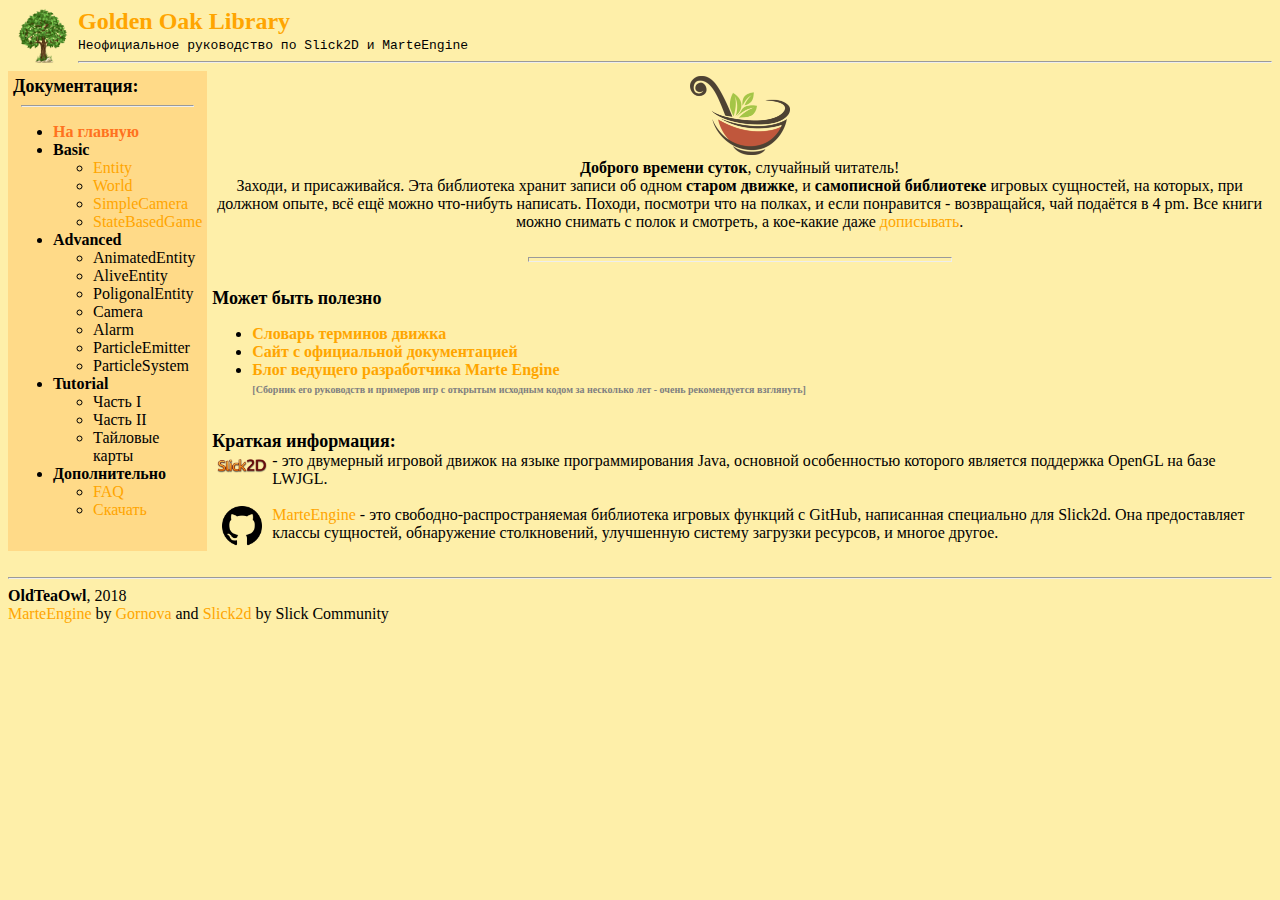
<file: index.html>
<!DOCTYPE html>
<HTML>
    
    <!--TODO: сделать поиск по сайту, для быстрой работы со страницами документации-->
    <!--TODO: завезти адаптивность - размер контента 80%, выравнивание - центр-->
    <!--TODO: когда завезут css, прикрепить футер к нижней части экрана, а хедер - к верхней, со скроллом контент будет двигаться, а эти два блока - нет-->
    <!--TODO: когда завезут css, добавить в хэдер в <a> строку: style="text-decoration: none;" -->
    <!--TODO: присоединить этот сайт к своему форку MarteEngine, через github.io, когда он будет более-менее готов-->
    
    <head>
        <TITLE>Неофициальное руководство по Slick2D и MarteEngine</TITLE>
        <meta http-equiv="content-type" content="text/html" charset="utf-8">
        <meta name="description" content="Slick2D && MarteEngine Tutorials">
        <meta name="keywords" content="gamedev, разработка игр, MarteEngine, Slick2d">
        <link rel=stylesheet type="text/css" href="styles/sidebar.css">
        <link rel=stylesheet type="text/css" href="styles/general.css">
    </head>
    
    <body link="orange" alink="#F43D6B" vlink="#FF7220" bgcolor="#FEEFA9">    
        <!--Стандартный хэдер-->
        <a href="index.html"><img src="res/oak.png" align="left" width=50 hspace=10 alt="Oak.png">
        <b><font face='Comic Sans MS' size=5 color = "orange">Golden Oak Library</font></b></a>
        <br>
        <font face='Courier New' size=2>Неофициальное руководство по Slick2D и MarteEngine</font>
        <br>
        <hr>
        <!--------------------->

        <!----------Боковое меню----------->    
   <table width="100%" cellspacing="0" cellpadding="5" >
   <tr> 
       <td id="sidebar" width=140px><!--#FFD683-->   
            <font face = 'Comic Sans MS' size=4><b>Документация:</b></font>
            <hr width = 90%>
               <UL margin-left: 20px;>
                   <li><b><a href="index.html"><font color = #FF7220> На главную</font></a></b></li>
                    <li>
                        <b>Basic</b>
                        <ul>
                            <li><a href="classes/Entity.html">Entity</a></li>
                            <li><a href="classes/World.html">World</a></li>
                            <li><a href="classes/simple_camera.html">SimpleCamera</a></li>
                            <li><a href="classes/StateBasedGame.html">StateBasedGame</a></li>
                        </ul>
                    </li>
                    <li>
                        <b>Advanced</b>
                        <ul>
                            <li>AnimatedEntity</li>
                            <li>AliveEntity</li>
                            <li>PoligonalEntity</li>
                            <li>Camera</li>
                            <li>Alarm</li>
                            <li>ParticleEmitter</li>
                            <li>ParticleSystem</li>
                            
                        </ul>
                    </li>
                    <li>
                        <b>Tutorial</b>
                        <ul>
                            <li>Часть I</li>
                            <li>Часть II</li>
                            <li>Тайловые карты</li>
                        </ul>
                    </li>
                    <li>
                        <b>Дополнительно</b>
                        <ul>
                            <li><a href="articles/faq.html">FAQ</a></li>
                            <li><a href="articles/download.html">Скачать</a></li>
                        </ul>
                    </li>
                </UL>
           </td>
            <!--------------------->
        
       <td valign="top">
              <div align=center>
                <img src="res/herb.jpg" width=100 hspace=5 alt="MagicBook.png">
                        <br>
                        <b>Доброго времени суток</b>, случайный читатель! <br>
                        Заходи, и присаживайся. Эта библиотека хранит записи об одном <b>старом движке</b>, и <b>самописной библиотеке</b> игровых сущностей, на которых, при должном опыте, всё ещё можно что-нибуть написать. Походи, посмотри что на полках, и если понравится - возвращайся, чай подаётся в 4 pm. Все книги можно снимать с полок и смотреть, а кое-какие даже <a href="https://github.com/Maggistrator/GoldenOakDocs">дописывать</a>.
                        <br>
                        <br>
                        <hr width=40% size=5>
                </div>
           <br>
           <b><font face = 'Comic Sans MS' size=4>Может быть полезно</font></b>
           <!--Уникальные страницы-->
                <UL>
                    <!--caption><font face = 'Courier New' size=4><b>Навигация:</b></font></caption-->
                    <b><li><a href="articles/dictionary.html">Словарь терминов движка</a></li>
                    <li>
                    <a href="http://slick.ninjacave.com/">
                        Сайт с официальной документацией
                    </a>
                    </li>
                        <li><a href="https://randomtower.blogspot.com/p/roguelike-tutorial.html">Блог ведущего разработчика Marte Engine </a>
                            <font size=1 color= gray><br>[Сборник его руководств и примеров игр с открытым исходным кодом за несколько лет - очень рекомендуется взглянуть]</font> 
                        </li> 
                    </b>
                </UL>
           
                <br>
                    <!--div style="padding-left: 20px"  Раскомментить, когда css разрешат-->
                    <div> 
                    <b><font face = 'Comic Sans MS' size=4>Краткая информация:</font></b>
                    <br>
                        
                    <!--Немножко о движке-->   
                    <div>
                        <img src="res/logo.png" align="left" hspace=5 vspace=7 width=50>
                        <font face = 'Comic Sans MS' color=orange size=3></font>- это двумерный игровой движок на языке программирования Java, основной особенностью которого является поддержка OpenGL на базе LWJGL.
                        <br>
                        <br>
                    </div>    

                    <!--О библиотеке-->  
                    <div>
                        <img src="res/octocat.png" align="left" hspace=10 width=40>
                        <font face = 'Comic Sans MS' color=orange size=3 shade=2>MarteEngine</font> - это свободно-распространяемая библиотека игровых функций с GitHub, написанная специально для Slick2d. Она предоставляет классы сущностей, обнаружение столкновений, улучшенную систему загрузки ресурсов, и многое другое. 
                    </div>
                    </div>
       </td>
   </tr>
  </table>
        
        <br>
        <!---Стандартный футер--->
        <footer>
            <hr>   
            <b>OldTeaOwl</b>, 2018<br>
            <a href="https://github.com/Gornova/MarteEngine">MarteEngine</a> by <a href="https://github.com/Gornova">Gornova</a> and <a href="http://slick.ninjacave.com/">Slick2d</a> by Slick Community
            <br>
            <br>
        </footer>
        <!----------------------->
    </body>
</HTML>
</file>
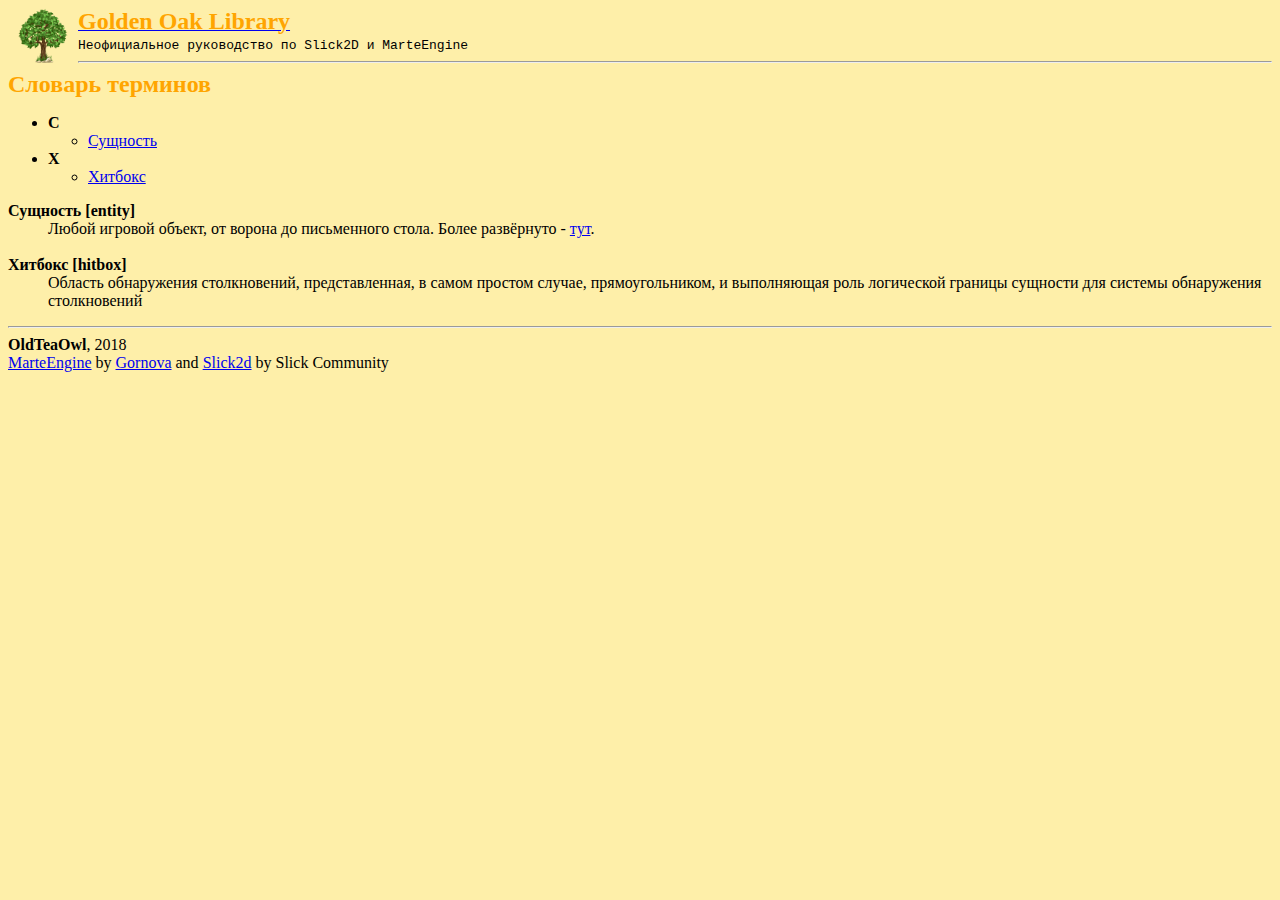
<file: dictionary.html>
<!DOCTYPE html>
<HTML>
    <HEAD>
        <TITLE>Список важнейших классов</TITLE>
        <meta http-equiv="content-type" content="text/html" charset="utf-8">
    </HEAD>
    <body bgcolor="#FEEFA9">
        
    <!--Стандартный хэдер-->
    <a href="/index.html"><img src="/../res/oak.png" align="left" width=50 hspace=10 alt="Oak.png">
        <b><font face='Comic Sans MS' size=5 color = "orange">Golden Oak Library</font></b></a>
        <br>
        <font face='Courier New' size=2>Неофициальное руководство по Slick2D и MarteEngine</font>
        <br>
    <hr>
    <!------------------------------------------------------------------------------------------>
        <font face = CourierNew,ComicSans color=ORANGE size=5>
            <b>Словарь терминов</b>
        </font>
        
    <!--Навигация-->    
        <ul>
            <li>
                <b>С</b>
                <ul>
                    <li><a href="#entity">Сущность</a></li>
                </ul>
            </li>
            <li>
                <b>Х</b>
                <ul>
                    <li><a href="#hitbox">Хитбокс</a></li>
                </ul>
            </li>
        </ul>
        
    <!--Собственно, термины-->    
        <DL>
            <DT><b><a name="entity">Сущность [entity]</a></b></DT>
            <DD>
                Любой игровой объект, от ворона до письменного стола. Более развёрнуто - <a href="classes/Entity.html">тут</a>. 
            </DD>
            
            <br>
            <DT><b><a name="hitbox">Хитбокс [hitbox]</a></b></DT>
            <DD>
                Область обнаружения столкновений, представленная, в самом простом случае, прямоугольником, и выполняющая роль логической границы сущности для системы обнаружения столкновений
            </DD>
        </DL>
        
        <!---Стандартный футер--->
        <div>
            <hr>   
            <b>OldTeaOwl</b>, 2018<br>
            <a href="https://github.com/Gornova/MarteEngine">MarteEngine</a> by <a href="https://github.com/Gornova">Gornova</a> and <a href="http://slick.ninjacave.com/">Slick2d</a> by Slick Community
        </div>
        <!----------------------->
    </body>
</HTML>
</file>
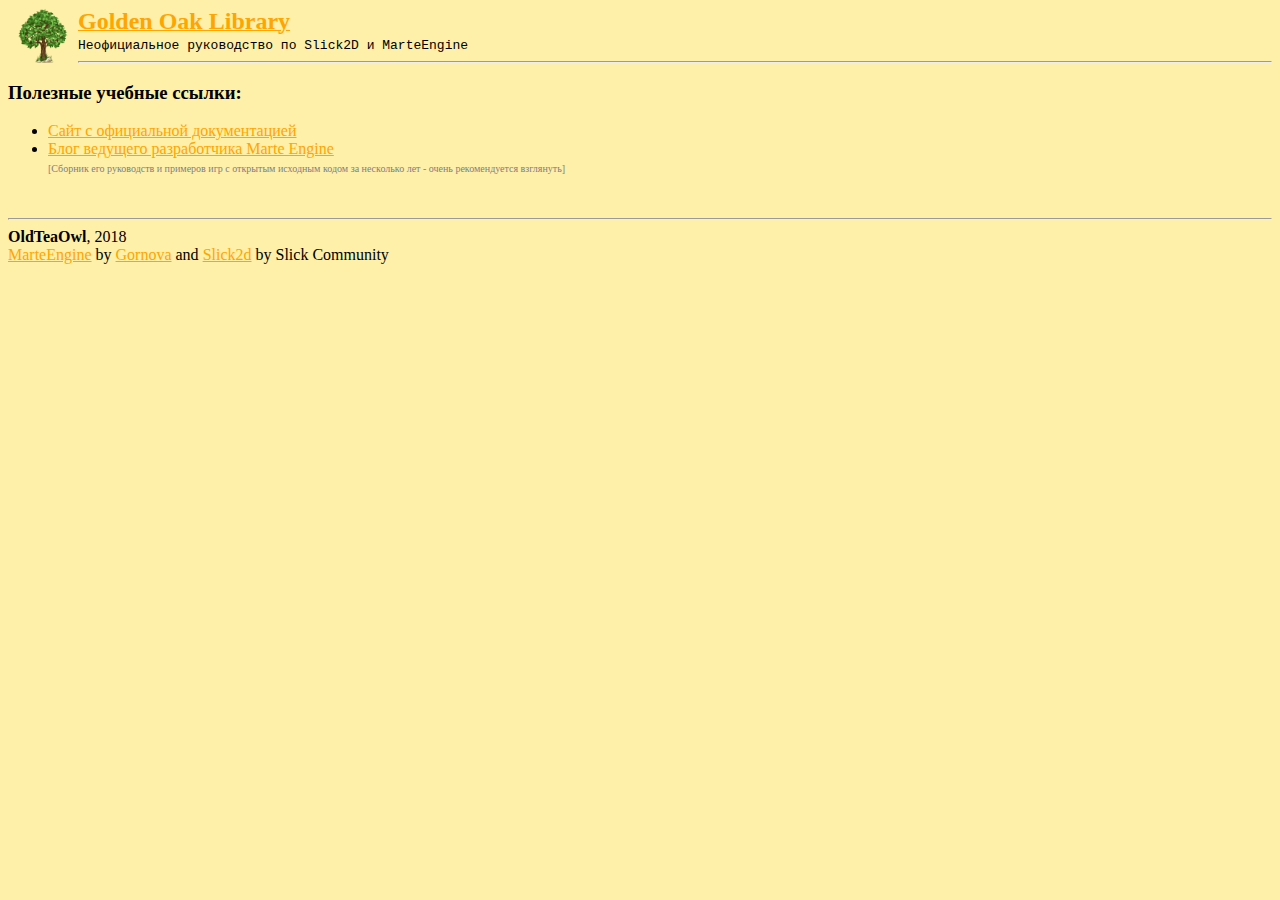
<file: links.html>
<!DOCTYPE html>
<HTML>
    <HEAD>
        <TITLE>Полезные ссылки</TITLE>
        <meta http-equiv="content-type" content="text/html" charset="utf-8">
    </HEAD>
    <body bgcolor="#FEEFA9" link="orange" >
        
                
    <!--Стандартный хэдер-->
    <a href="index.html"><img src="/../res/oak.png" align="left" width=50 hspace=10 alt="Oak.png">
        <b><font face='Comic Sans MS' size=5 color = "orange">Golden Oak Library</font></b></a>
        <br>
        <font face='Courier New' size=2>Неофициальное руководство по Slick2D и MarteEngine</font>
        <br>
    <hr>
    <!------------------------------------------------------------------------------------------>
        <font face="Comic Sans MS">
        <h3>Полезные учебные ссылки:</h3>
        <ul>
            <li>
                <a href="http://slick.ninjacave.com/">
                    Сайт с официальной документацией
                </a>
            </li>
           <li>
                <a href="https://randomtower.blogspot.com/p/roguelike-tutorial.html">
                    Блог ведущего разработчика Marte Engine
                </a>
                <font size=1 color= gray><br>[Сборник его руководств и примеров игр с открытым исходным кодом за несколько лет - очень рекомендуется взглянуть]</font> 
            </li>
        </ul>
        <br>
        </font>
        
        
        <!---Стандартный футер--->
        <div>
            <hr>   
            <b>OldTeaOwl</b>, 2018<br>
            <a href="https://github.com/Gornova/MarteEngine">MarteEngine</a> by <a href="https://github.com/Gornova">Gornova</a> and <a href="http://slick.ninjacave.com/">Slick2d</a> by Slick Community
        </div>
        <!----------------------->
    </body>
</HTML>
</file>
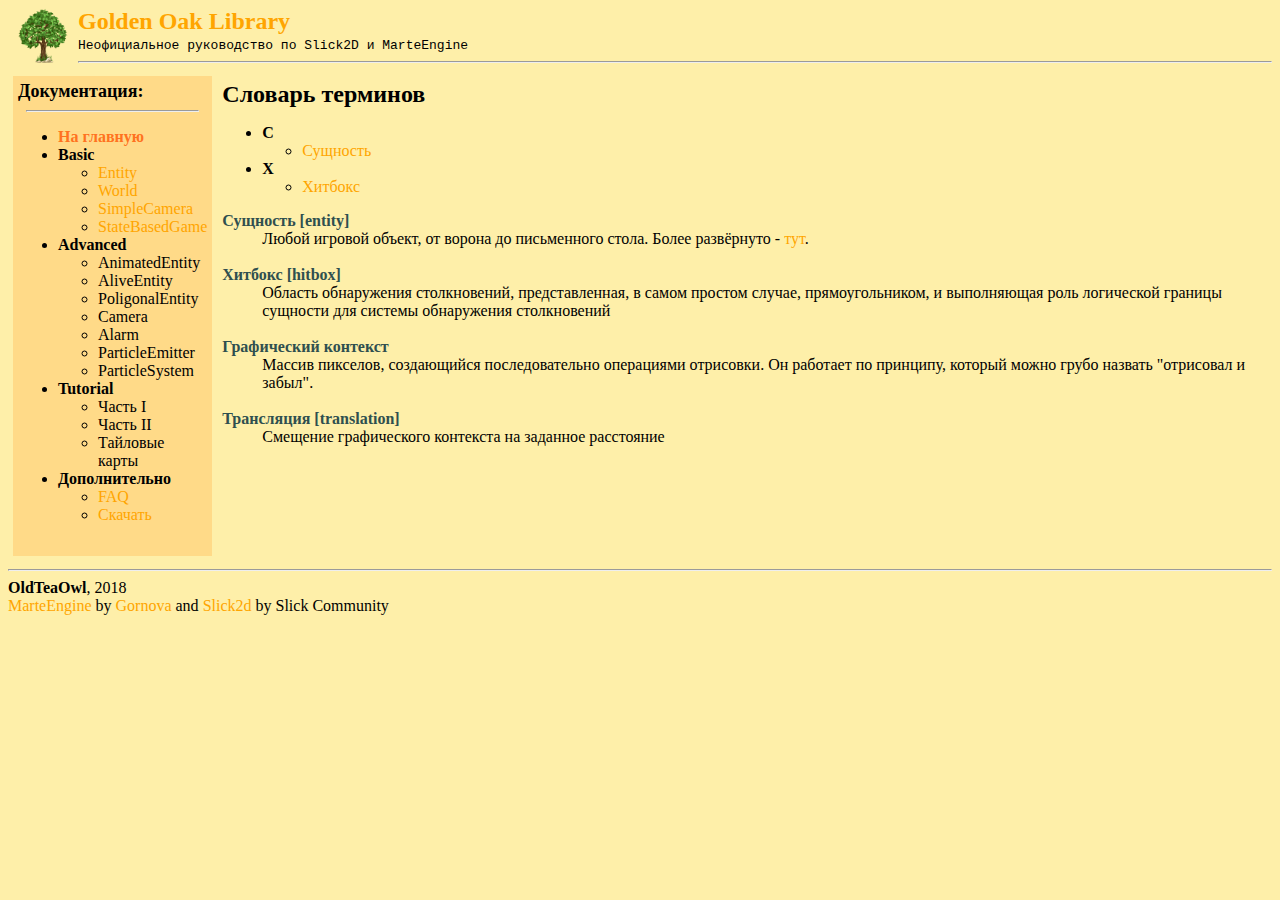
<file: articles/dictionary.html>
<!DOCTYPE html>
<HTML>
    <HEAD>
        <TITLE>Словарь терминов</TITLE>
        <meta http-equiv="content-type" content="text/html" charset="utf-8">
        <link rel=stylesheet type="text/css" href="../styles/general.css">
        <link rel=stylesheet type="text/css" href="../styles/sidebar.css">
        <link rel=stylesheet type="text/css" href="../styles/dictionary.css">
    </HEAD>
    <body bgcolor="#FEEFA9">
        
    <!--Стандартный хэдер-->
    <a href="../index.html"><img src="../res/oak.png" align="left" width=50 hspace=10 alt="Oak.png">
        <b><font face='Comic Sans MS' size=5 color = "orange">Golden Oak Library</font></b></a>
        <br>
        <font face='Courier New' size=2>Неофициальное руководство по Slick2D и MarteEngine</font>
        <br>
    <hr>
    <!------------------------------------------------------------------------------------------>

    <!----------Боковое меню----------->    
   <table width="100%" cellspacing="5" cellpadding="5" >
   <tr> 
       <td id="sidebar" width=140px><!--#FFD683-->   
            <font face = 'Comic Sans MS' size=4><b>Документация:</b></font>
            <hr width = 90%>
               <UL margin-left: 20px;>
                   <li><b><a href="../index.html"><font color = #FF7220> На главную</font></a></b></li>
                    <li>
                        <b>Basic</b>
                        <ul>
                            <li><a href="../classes/Entity.html">Entity</a></li>
                            <li><a href="../classes/World.html">World</a></li>
                            <li><a href="../classes/simple_camera.html">SimpleCamera</a></li>
                            <li><a href="../classes/StateBasedGame.html">StateBasedGame</a></li>
                        </ul>
                    </li>
                    <li>
                        <b>Advanced</b>
                        <ul>
                            <li>AnimatedEntity</li>
                            <li>AliveEntity</li>
                            <li>PoligonalEntity</li>
                            <li>Camera</li>
                            <li>Alarm</li>
                            <li>ParticleEmitter</li>
                            <li>ParticleSystem</li>
                            
                        </ul>
                    </li>
                    <li>
                        <b>Tutorial</b>
                        <ul>
                            <li>Часть I</li>
                            <li>Часть II</li>
                            <li>Тайловые карты</li>
                        </ul>
                    </li>
                    <li>
                        <b>Дополнительно</b>
                        <ul>
                            <li><a href="faq.html">FAQ</a></li>
                            <li><a href="download.html">Скачать</a></li>
                        </ul>
                    </li>
                </UL>
           </td>
       
        <!---------Блок с контентом------------>
       <td valign="top">
        <font face = CourierNew,ComicSans size=5>
            <b>Словарь терминов</b>
        </font>
        
    <!--Навигация-->    
        <ul>
            <li>
                <b>С</b>
                <ul>
                    <li><a href="#entity">Сущность</a></li>
                </ul>
            </li>
            <li>
                <b>Х</b>
                <ul>
                    <li><a href="#hitbox">Хитбокс</a></li>
                </ul>
            </li>
        </ul>
        
    <!--Собственно, термины-->    
        <DL>
            <DT><b><a name="entity">Сущность [entity]</a></b></DT>
            <DD>
                Любой игровой объект, от ворона до письменного стола. Более развёрнуто - <a href="../classes/Entity.html">тут</a>. 
            </DD>
            
            <br>
            <DT><b><a name="hitbox">Хитбокс [hitbox]</a></b></DT>
            <DD>
                Область обнаружения столкновений, представленная, в самом простом случае, прямоугольником, и выполняющая роль логической границы сущности для системы обнаружения столкновений
            </DD>
            
            <br>
            <DT><b><a name="hitbox">Графический контекст</a></b></DT>
            <DD>
                Массив пикселов, создающийся последовательно операциями отрисовки. Он работает по принципу, который можно грубо назвать "отрисовал и забыл".
            </DD>
                      
            <br>
            <DT><b><a name="hitbox">Трансляция [translation]</a></b></DT>
            <DD>
                Смещение графического контекста на заданное расстояние
            </DD>
        </DL>
        </tr>
        </table>
        
        <!---Стандартный футер--->
        <footer>
            <hr>   
            <b>OldTeaOwl</b>, 2018<br>
            <a href="https://github.com/Gornova/MarteEngine">MarteEngine</a> by <a href="https://github.com/Gornova">Gornova</a> and <a href="http://slick.ninjacave.com/">Slick2d</a> by Slick Community
            <br>
            <br>
        </footer>
        <!----------------------->
    </body>
</HTML>
</file>
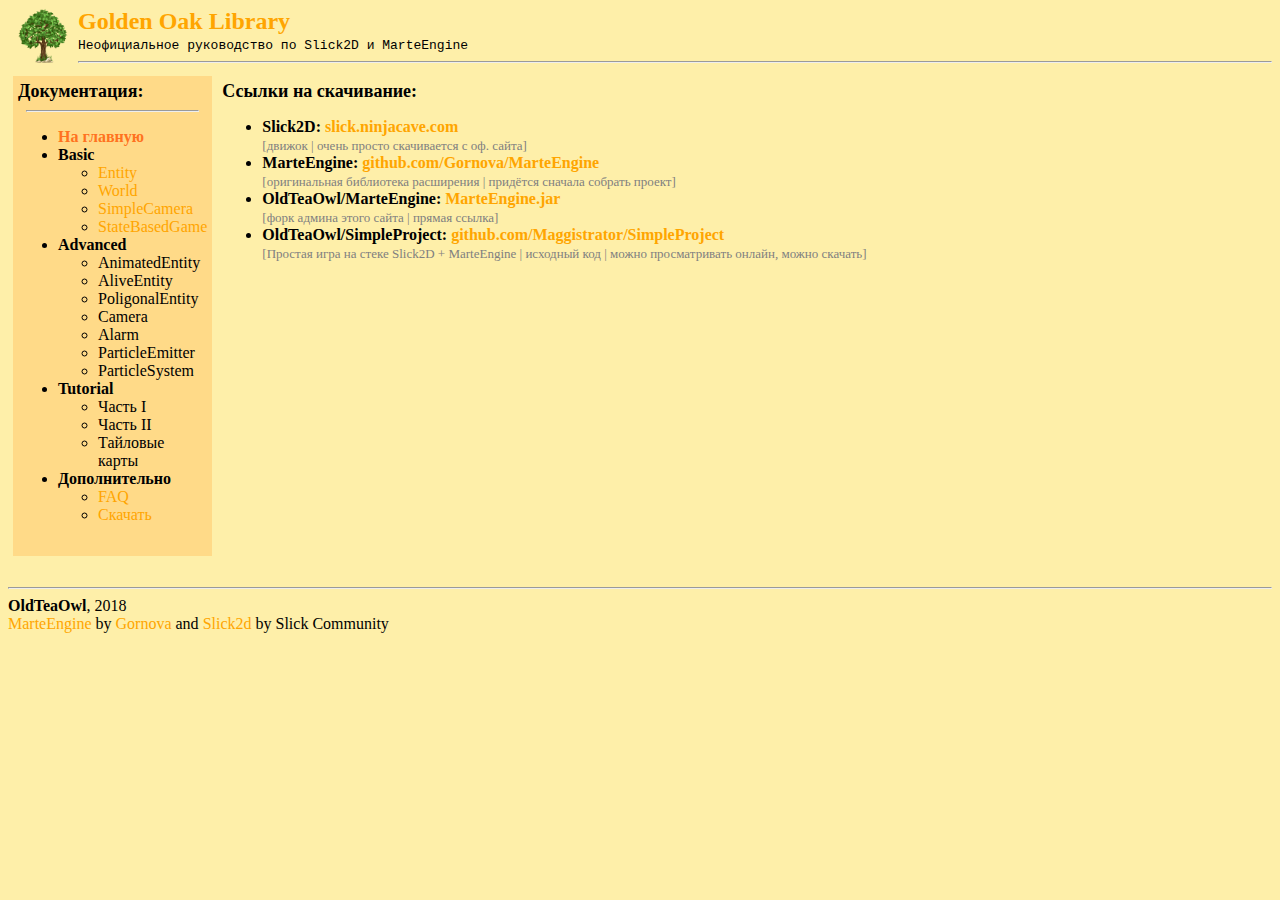
<file: articles/download.html>
<!DOCTYPE html>
<HTML>
    <head>
        <TITLE>Download</TITLE>
        <meta http-equiv="content-type" content="text/html" charset="utf-8">
        <meta name="description" content="Download page">
        <meta name="keywords" content="gamedev, разработка игр, MarteEngine, Slick2d">
        <link rel=stylesheet type="text/css" href="../styles/sidebar.css">
        <link rel=stylesheet type="text/css" href="../styles/general.css">
    </head>
    
    <body link="orange" alink="#F43D6B" vlink="#FF7220" bgcolor="#FEEFA9">    
        
    <!--Стандартный хэдер-->
    <a href="../index.html"><img src="../res/oak.png" align="left" width=50 hspace=10 alt="Oak.png">
        <b><font face='Comic Sans MS' size=5 color = "orange">Golden Oak Library</font></b></a>
        <br>
        <font face='Courier New' size=2>Неофициальное руководство по Slick2D и MarteEngine</font>
        <br>
    <hr>
    <!------------------------------------------------------------------------------------------>

    <!----------Боковое меню----------->    
   <table width="100%" cellspacing="5" cellpadding="5" >
   <tr> 
       <td id="sidebar" width=140px><!--#FFD683-->   
            <font face = 'Comic Sans MS' size=4><b>Документация:</b></font>
            <hr width = 90%>
               <UL margin-left: 20px;>
                   <li><b><a href="../index.html"><font color = #FF7220> На главную</font></a></b></li>
                    <li>
                        <b>Basic</b>
                        <ul>
                            <li><a href="../classes/Entity.html">Entity</a></li>
                            <li><a href="../classes/World.html">World</a></li>
                            <li><a href="../classes/simple_camera.html">SimpleCamera</a></li>
                            <li><a href="../classes/StateBasedGame.html">StateBasedGame</a></li>
                        </ul>
                    </li>
                    <li>
                        <b>Advanced</b>
                        <ul>
                            <li>AnimatedEntity</li>
                            <li>AliveEntity</li>
                            <li>PoligonalEntity</li>
                            <li>Camera</li>
                            <li>Alarm</li>
                            <li>ParticleEmitter</li>
                            <li>ParticleSystem</li>
                            
                        </ul>
                    </li>
                    <li>
                        <b>Tutorial</b>
                        <ul>
                            <li>Часть I</li>
                            <li>Часть II</li>
                            <li>Тайловые карты</li>
                        </ul>
                    </li>
                    <li>
                        <b>Дополнительно</b>
                        <ul>
                            <li><a href="faq.html">FAQ</a></li>
                            <li><a href="download.html">Скачать</a></li>
                        </ul>
                    </li>
                </UL>
           </td>
       
       
        <!---------Блок с контентом------------>
       <td valign="top">
           <b><font face = 'Comic Sans MS' size=4>Ссылки на скачивание:</font></b>
           <ul>
               <li><b>Slick2D: <a href="http://slick.ninjacave.com/">slick.ninjacave.com</a></b> 
                   <br><font size = 2 color=gray>[движок | очень просто скачивается с оф. сайта]</font></li>
               <li><b>MarteEngine: <a href="https://github.com/Gornova/MarteEngine">github.com/Gornova/MarteEngine</a></b><br><font size = 2 color=gray>[оригинальная библиотека расширения | придётся сначала собрать проект]</font></li>
               <li><b>OldTeaOwl/MarteEngine: <a href="../files/MarteEngine.jar">MarteEngine.jar</a></b><br><font size = 2 color=gray>[форк админа этого сайта | прямая ссылка]</font></li>
               <li><b>OldTeaOwl/SimpleProject: <a href="https://github.com/Maggistrator/SimpleProject">github.com/Maggistrator/SimpleProject</a></b><br><font size = 2 color=gray>[Простая игра на стеке Slick2D + MarteEngine | исходный код | можно просматривать онлайн, можно скачать]</font></li>
           </ul>
       </td>
        <!--------------------->
       
   </tr>
  </table>
        
        <br>
        <!---Стандартный футер--->
        <footer>
            <hr>   
            <b>OldTeaOwl</b>, 2018<br>
            <a href="https://github.com/Gornova/MarteEngine">MarteEngine</a> by <a href="https://github.com/Gornova">Gornova</a> and <a href="http://slick.ninjacave.com/">Slick2d</a> by Slick Community
            <br>
            <br>
        </footer>
        <!----------------------->
    </body>
</HTML>
</file>
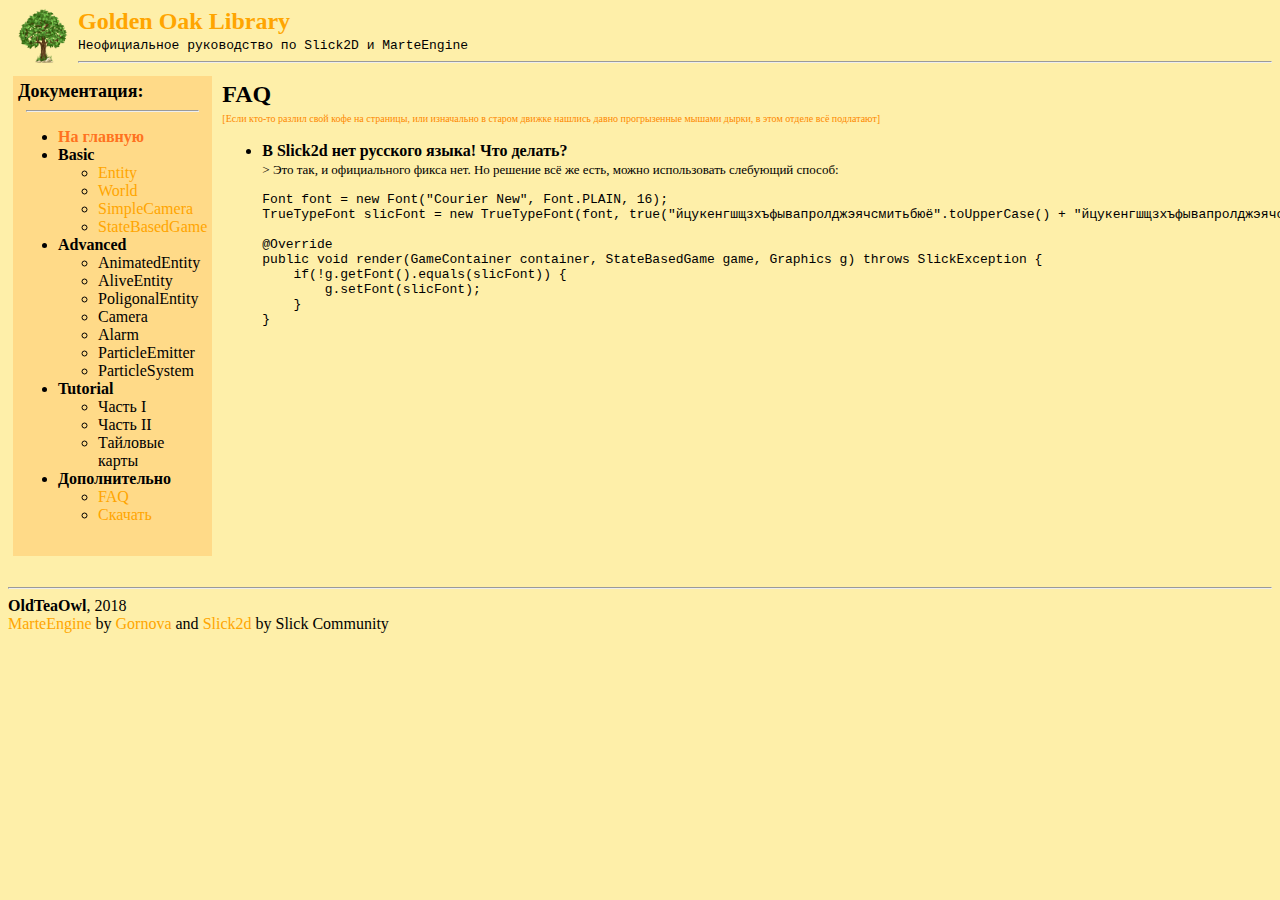
<file: articles/faq.html>
<!DOCTYPE html>
<HTML>
    <head>
        <TITLE>Неофициальное руководство по Slick2D и MarteEngine</TITLE>
        <meta http-equiv="content-type" content="text/html" charset="utf-8">
        <meta name="description" content="Slick2D && MarteEngine Tutorials">
        <meta name="keywords" content="gamedev, разработка игр, MarteEngine, Slick2d">
        <link rel=stylesheet type="text/css" href="../styles/general.css">
        <link rel=stylesheet type="text/css" href="../styles/sidebar.css">
    </head>
    
    <body link="orange" alink="#F43D6B" vlink="#FF7220" bgcolor="#FEEFA9">    
        
        <!--Стандартный хэдер-->
        <a href="../index.html"><img src="../res/oak.png" align="left" width=50 hspace=10 alt="Oak.png">
        <b><font face='Comic Sans MS' size=5 color = "orange">Golden Oak Library</font></b></a>
        <br>
        <font face='Courier New' size=2>Неофициальное руководство по Slick2D и MarteEngine</font>
        <br>
        <hr>
        <!--------------------->

    <!----------Боковое меню----------->    
   <table width="100%" cellspacing="5" cellpadding="5" >
   <tr> 
       <td id="sidebar" width=140px><!--#FFD683-->   
            <font face = 'Comic Sans MS' size=4><b>Документация:</b></font>
            <hr width = 90%>
               <UL margin-left: 20px;>
                   <li><b><a href="../index.html"><font color = #FF7220> На главную</font></a></b></li>
                    <li>
                        <b>Basic</b>
                        <ul>
                            <li><a href="../classes/Entity.html">Entity</a></li>
                            <li><a href="../classes/World.html">World</a></li>
                            <li><a href="../classes/simple_camera.html">SimpleCamera</a></li>
                            <li><a href="../classes/StateBasedGame.html">StateBasedGame</a></li>
                        </ul>
                    </li>
                    <li>
                        <b>Advanced</b>
                        <ul>
                            <li>AnimatedEntity</li>
                            <li>AliveEntity</li>
                            <li>PoligonalEntity</li>
                            <li>Camera</li>
                            <li>Alarm</li>
                            <li>ParticleEmitter</li>
                            <li>ParticleSystem</li>
                            
                        </ul>
                    </li>
                    <li>
                        <b>Tutorial</b>
                        <ul>
                            <li>Часть I</li>
                            <li>Часть II</li>
                            <li>Тайловые карты</li>
                        </ul>
                    </li>
                    <li>
                        <b>Дополнительно</b>
                        <ul>
                            <li><a href="faq.html">FAQ</a></li>
                            <li><a href="download.html">Скачать</a></li>
                        </ul>
                    </li>
                </UL>
           </td>
            <!--------------------->
        
       
        <!---------Блок с контентом------------>
       <td valign="top">
        <font size=5 face="Comic Sans MS"><b>FAQ</b></font>
        <br><font size=1 face="Comic Sans MS" color="#FD88">[Если кто-то разлил свой кофе на страницы, или изначально в старом движке нашлись давно прогрызенные мышами дырки, в этом отделе всё подлатают]</font>

        <ul>
            <li>
                
        <font size=3 face="Comic Sans MS"><b>В Slick2d нет русского языка! Что делать?</b></font>
                <br><font size=2 face="Comic Sans MS">> Это так, и официального фикса нет. Но решение всё же есть, можно использовать слебующий способ:</font>
        <font face = "Courier New">
                <div>
                    
 <!-------------------тут код начинается----------------------->   
               <pre>
Font font = new Font("Courier New", Font.PLAIN, 16);
TrueTypeFont slicFont = new TrueTypeFont(font, true("йцукенгшщзхъфывапролджэячсмитьбюё".toUpperCase() + "йцукенгшщзхъфывапролджэячсмитьбюё").toCharArray());

@Override
public void render(GameContainer container, StateBasedGame game, Graphics g) throws SlickException {
    if(!g.getFont().equals(slicFont)) {
        g.setFont(slicFont);
    }
}             
                </pre>
 <!-------------------тут он заканчивается-----------------------> 
                    
                </div>
        </font>
            </li> 
        </ul>
        
</td>
        <!--------------------->
       
   </tr>
  </table>
        
        <br>
        <!---Стандартный футер--->
        <footer>
            <hr>   
            <b>OldTeaOwl</b>, 2018<br>
            <a href="https://github.com/Gornova/MarteEngine">MarteEngine</a> by <a href="https://github.com/Gornova">Gornova</a> and <a href="http://slick.ninjacave.com/">Slick2d</a> by Slick Community
            <br>
            <br>
        </footer>
        <!----------------------->
    </body>
</HTML>
</file>
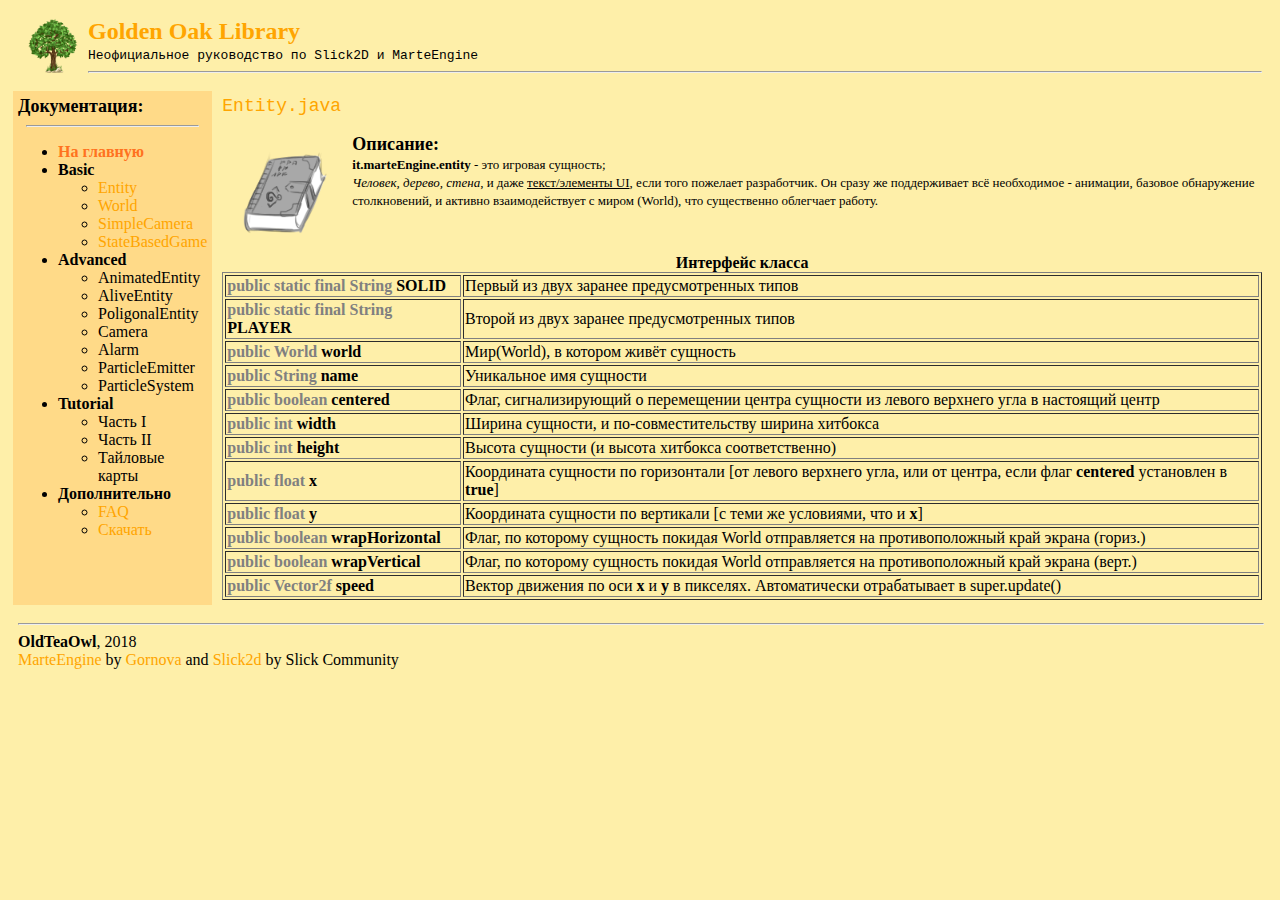
<file: classes/Entity.html>
<!DOCTYPE html>
<HTML>
    
    <HEAD>
        <TITLE>Entity</TITLE>
        <meta http-equiv="content-type" content="text/html" charset="utf-8">
        <meta name="description" content="MarteEngine library Entity class">
        <meta name="keywords" content="gamedev, разработка игр, MarteEngine, Slick2d">
        <link rel=stylesheet type="text/css" href="../styles/general.css">
        <link rel=stylesheet type="text/css" href="../styles/sidebar.css">
    </HEAD> 
    
    <body bgcolor="#FEEFA9">
 <table width="100%" cellspacing="5" cellpadding="5" >
    <!--Стандартный хэдер-->
   <tr>   
       <td colspan="2">
            <a href="../index.html"><img src="../res/oak.png" align="left" width=50 hspace=10 alt="Oak.png">
            <b><font face='Comic Sans MS' size=5 color = "orange">Golden Oak Library</font></b></a>
            <br>
            <font face='Courier New' size=2>Неофициальное руководство по Slick2D и MarteEngine</font>
            <hr>
       </td>
    </tr>
    <tr>
    <!----------Боковое меню----------->    
       <td id="sidebar" width=140px><!--#FFD683-->   
            <font face = 'Comic Sans MS' size=4><b>Документация:</b></font>
            <hr width = 90%>
               <UL margin-left: 20px;>
                   <li><b><a href="../index.html"><font color = #FF7220> На главную</font></a></b></li>
                    <li>
                        <b>Basic</b>
                        <ul>
                            <li><a href="Entity.html">Entity</a></li>
                            <li><a href="World.html">World</a></li>
                            <li><a href="simple_camera.html">SimpleCamera</a></li>
                            <li><a href="StateBasedGame.html">StateBasedGame</a></li>
                        </ul>
                    </li>
                    <li>
                        <b>Advanced</b>
                        <ul>
                            <li>AnimatedEntity</li>
                            <li>AliveEntity</li>
                            <li>PoligonalEntity</li>
                            <li>Camera</li>
                            <li>Alarm</li>
                            <li>ParticleEmitter</li>
                            <li>ParticleSystem</li>
                            
                        </ul>
                    </li>
                    <li>
                        <b>Tutorial</b>
                        <ul>
                            <li>Часть I</li>
                            <li>Часть II</li>
                            <li>Тайловые карты</li>
                        </ul>
                    </li>
                    <li>
                        <b>Дополнительно</b>
                        <ul>
                            <li><a href="../articles/faq.html">FAQ</a></li>
                            <li><a href="../articles/download.html">Скачать</a></li>
                        </ul>
                    </li>
                </UL>
           </td>

            <!---------Блок с контентом------------>
           <td valign="top">
        <div>
            <div align="left" width = "80%" border-left="40px">
                <a href="https://github.com/Gornova/MarteEngine/blob/master/src/main/java/it/marteEngine/entity/Entity.java">
                <font face='Courier New' size=4>Entity.java</font></a>
                <br>
                <br>
                    <img src="../res/MagicBook.png" align="left" hspace=5 width=120>
                <font face='Comic Sans MS' size=4>
                    <b>Описание:</b>
                </font>
                    <font face='Comic Sans MS' size=2>
                        <br><b>it.marteEngine.entity</b> - это игровая сущность;
                        <br><i>Человек, дерево, стена</i>, и даже <u>текст/элементы UI</u>, если того пожелает разработчик. Он сразу же поддерживает всё необходимое - анимации, базовое обнаружение столкновений, и активно взаимодействует с миром (World), что существенно облегчает работу.
                    </font>    
                <br>        
                <br>    

        <!--Тут начинается таблица-->        
                <table cols="2" border="1" width=100%>
                    <caption align="left">
                        <b>Интерфейс класса</b>
                    </caption>
                    <tr align="left">
                        <th> 
                            <font color="gray">public static final String </font>SOLID
                        </th>
                        <td>
                            Первый из двух заранее предусмотренных типов
                        </td>
                    </tr>
                    <tr align="left">
                        <th>
                            <font color="gray">public static final String</font> PLAYER   
                        </th>
                        <td>
                            Второй из двух заранее предусмотренных типов 
                        </td>
                    </tr>
                    <tr align="left">
                        <th>
                        <font color="gray">public World</font> world
                        </th>
                        <td>Мир(World), в котором живёт сущность <!--автоматически ли добавляется мир, если world.add(this) (?)--></td>
                    </tr>
                    <tr align="left">
                        <th>
                        <font color="gray">public String</font> name
                        </th>
                        <td>Уникальное имя сущности</td>
                    </tr>
                    <tr align="left">
                        <th>
                        <font color="gray">public boolean</font> centered
                        </th>
                        <td>Флаг, сигнализирующий о перемещении центра сущности из левого верхнего угла в настоящий центр</td>
                    </tr>
                    <tr align="left">
                        <th>
                        <font color="gray">public int </font> width
                        </th>
                        <td>Ширина сущности, и по-совместительству ширина хитбокса</td>
                    </tr>
                    <tr align="left">
                        <th>
                        <font color="gray">public int </font> height
                        </th>
                        <td>Высота сущности (и высота хитбокса соответственно)</td>
                    </tr>
                    <tr align="left">
                        <th>
                        <font color="gray">public float </font> x
                        </th>
                        <td>Координата сущности по горизонтали [от левого верхнего угла, или от центра, если флаг <b>centered</b> установлен в <b>true</b>]</td>
                    </tr>
                    <tr align="left">
                        <th>
                        <font color="gray">public float </font> y
                        </th>
                        <td>Координата сущности по вертикали [с теми же условиями, что и <b>x</b>]</td>
                    </tr>
                        <tr align="left">
                        <th>
                        <font color="gray">public boolean </font> wrapHorizontal
                        </th>
                        <td>Флаг, по которому сущность покидая World отправляется на противоположный край экрана (гориз.)</td>
                    </tr>
                    <tr align="left">
                        <th>
                        <font color="gray">public boolean</font> wrapVertical
                        </th>
                        <td>Флаг, по которому сущность покидая World отправляется на противоположный край экрана (верт.)</td>
                    </tr>
                    <tr align="left">
                        <th>
                        <font color="gray"> public Vector2f</font> speed
                        </th>
                        <td>Вектор движения по оси <b>x</b> и <b>y</b> в пикселях. Автоматически отрабатывает в super.update() </td>
                    </tr>
                </table>
            </div>
        </div>     
            </td>
        <!--------------------->
       
        <!--Как пользоваться, примеры-->
        <!-- ....... -->
        <!--------------------->
       
        </tr>
        <!---Стандартный футер--->
        <tr>
            <td colspan="2">
                <footer>
                    <hr width="100%">   
                    <b>OldTeaOwl</b>, 2018<br>
                    <a href="https://github.com/Gornova/MarteEngine">MarteEngine</a> by <a href="https://github.com/Gornova">Gornova</a> and <a href="http://slick.ninjacave.com/">Slick2d</a> by Slick Community
                </footer>
            </td>
        </tr>
        <!----------------------->
        </table>
    </body>        
</HTML>
</file>
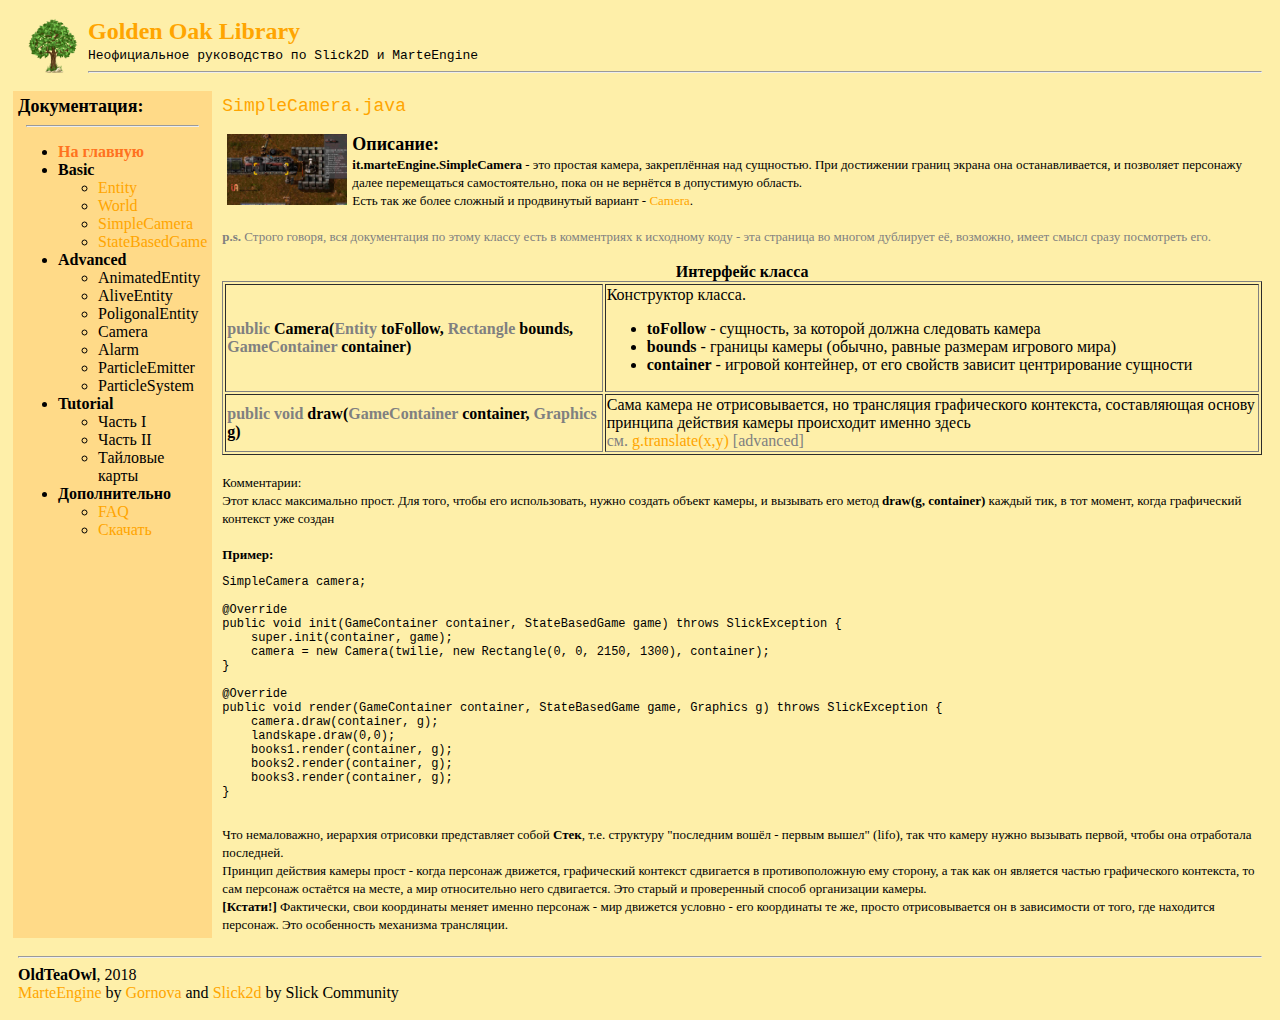
<file: classes/simple_camera.html>
<!DOCTYPE html>
<HTML>
    
    <HEAD>
        <TITLE>Entity</TITLE>
        <meta http-equiv="content-type" content="text/html" charset="utf-8">
        <meta name="description" content="MarteEngine library SimpleCamera class">
        <meta name="keywords" content="gamedev, разработка игр, MarteEngine, Slick2d">
        <link rel="icon" href="../res/tree.ico" type="image/x-icon">
        <!--Основные файлы стилей - для меню, и для контента-->
        <link rel=stylesheet type="text/css" href="../styles/general.css">
        <link rel=stylesheet type="text/css" href="../styles/sidebar.css">
    </HEAD> 
    
    <body bgcolor="#FEEFA9">
    <table cellspacing="5" cellpadding="5"> 
    <!--Стандартный хэдер-->
    <tr>
        <td colspan="2">
            <a href="../index.html"><img src="../res/oak.png" align="left" width=50 hspace=10 alt="Oak.png">
                <b><font face='Comic Sans MS' size=5 color = "orange">Golden Oak Library</font></b></a>
                <br>
                <font face='Courier New' size=2>Неофициальное руководство по Slick2D и MarteEngine</font>
                <br>
            <hr>
        </td>   
   </tr>
   <tr> 
       <!----------Боковое меню----------->    
       <td id="sidebar" width=140px height=500px><!--#FFD683-->   
            <font face = 'Comic Sans MS' size=4><b>Документация:</b></font>
            <hr width = 90%>
               <UL margin-left: 20px;>
                   <li><b><a href="../index.html"><font color = #FF7220> На главную</font></a></b></li>
                    <li>
                        <b>Basic</b>
                        <ul>
                            <li><a href="Entity.html">Entity</a></li>
                            <li><a href="World.html">World</a></li>
                            <li><a href="simple_camera.html">SimpleCamera</a></li>
                            <li><a href="StateBasedGame.html">StateBasedGame</a></li>
                        </ul>
                    </li>
                    <li>
                        <b>Advanced</b>
                        <ul>
                            <li>AnimatedEntity</li>
                            <li>AliveEntity</li>
                            <li>PoligonalEntity</li>
                            <li>Camera</li>
                            <li>Alarm</li>
                            <li>ParticleEmitter</li>
                            <li>ParticleSystem</li>
                            
                        </ul>
                    </li>
                    <li>
                        <b>Tutorial</b>
                        <ul>
                            <li>Часть I</li>
                            <li>Часть II</li>
                            <li>Тайловые карты</li>
                        </ul>
                    </li>
                    <li>
                        <b>Дополнительно</b>
                        <ul>
                            <li><a href="../articles/faq.html">FAQ</a></li>
                            <li><a href="../articles/download.html">Скачать</a></li>
                        </ul>
                    </li>
                </UL>
           </td>
        

            <!---------Блок с контентом------------>
           <td valign="top">
        <div>
            <div align="left" width = "80%" border-left="40px">
                <a href="https://github.com/Maggistrator/MarteEngine/blob/master/src/it/marteEngine/SimpleCamera.java">
                <font face='Courier New' size=4>SimpleCamera.java</font></a>
                <br>
                <br>
                    <img src="../res/factorio.jpg" align="left" hspace=5 width=120>
                <font face='Comic Sans MS' size=4>
                    <b>Описание:</b>
                </font>
                    <font face='Comic Sans MS' size=2>
                        <br><b>it.marteEngine.SimpleCamera</b> - это простая камера, закреплённая над сущностью. При достижении границ экрана она останавливается, и позволяет персонажу далее перемещаться самостоятельно, пока он не вернётся в допустимую область.<br>
                        Есть так же более сложный и продвинутый вариант - <a href="">Camera</a>.
                        <br>
                        <br><font color=gray><b>p.s.</b> Строго говоря, вся документация по этому классу есть в комментриях к исходному коду - эта страница во многом дублирует её, возможно, имеет смысл сразу посмотреть его.</font>
                    </font>    
                <br>        
                <br>    

        <!--Тут начинается таблица-->        
                <table cols="2" border="1" width=100%>
                    <caption align="left">
                        <b>Интерфейс класса</b>
                    </caption>
                    <tr align="left">
                        <th> 
                            <font color="gray">public </font>Camera(<font color="gray">Entity </font> toFollow, <font color="gray">Rectangle </font> bounds, <font color="gray">GameContainer </font> container)
                        </th>
                        <td>
                            Конструктор класса. 
                            <ul>
                                <li><b>toFollow</b> - сущность, за которой должна следовать камера</li>
                                <li><b>bounds</b> - границы камеры (обычно, равные размерам игрового мира)</li> 
                                <li><b>container</b> - игровой контейнер, от его свойств зависит центрирование сущности</li>
                            </ul>
                        </td>
                    </tr>
                    <tr align="left">
                        <th> 
                            <font color="gray">public void </font>draw(<font color="gray">GameContainer</font> container, <font color="gray">Graphics</font> g)
                        </th>
                        <td>
                            Сама камера не отрисовывается, но трансляция графического контекста, составляющая основу принципа действия камеры происходит именно здесь
                            <br><font color=gray>см. <a href="">g.translate(x,y)</a> [advanced]</font>
                            <!--впилить якорь на этот метод в Graphics-->
                        </td>
                    </tr>
                </table>
            </div>
        </div>
        <!--------------------->
        <!--Как пользоваться, примеры-->
        <br>
               <font face='Comic Sans MS' size=2>
                    Комментарии:
                    <br> Этот класс максимально прост.
                   Для того, чтобы его использовать, нужно создать объект камеры, и вызывать его метод <b>draw(g, container)</b> каждый тик, в тот момент, когда графический контекст уже создан
                   <br><br><b>Пример:</b>
                   <br>
                   <div>
                       <pre>
SimpleCamera camera;

@Override
public void init(GameContainer container, StateBasedGame game) throws SlickException {
    super.init(container, game);
    camera = new Camera(twilie, new Rectangle(0, 0, 2150, 1300), container);
}

@Override
public void render(GameContainer container, StateBasedGame game, Graphics g) throws SlickException {
    camera.draw(container, g);	
    landskape.draw(0,0);
    books1.render(container, g);
    books2.render(container, g);
    books3.render(container, g);
}
                    </pre>
                   </div>
                   Что немаловажно, иерархия отрисовки представляет собой <b>Стек</b>, т.е. структуру "последним вошёл - первым вышел" (lifo), так что камеру нужно вызывать первой, чтобы она отработала последней.
                   
                   <br>Принцип действия камеры прост - когда персонаж движется, графический контекст сдвигается в противоположную ему сторону, а так как он является частью графического контекста, то сам персонаж остаётся на месте, а мир относительно него сдвигается. Это старый и проверенный способ организации камеры.
                   <br><b>[Кстати!]</b> Фактически, свои координаты меняет именно персонаж - мир движется условно - его координаты те же, просто отрисовывается он в зависимости от того, где находится персонаж. Это особенность механизма трансляции.
               </font>
        <!--------------------->
        </td>
        </tr>
        <!---Стандартный футер--->
        <tr>
            <td colspan="2">
                <footer>
                    <hr>   
                    <b>OldTeaOwl</b>, 2018<br>
                    <a href="https://github.com/Gornova/MarteEngine">MarteEngine</a> by <a href="https://github.com/Gornova">Gornova</a> and <a href="http://slick.ninjacave.com/">Slick2d</a> by Slick Community
                </footer>
            </td>
        </tr>
        <!----------------------->
        </table>
    </body>        
</HTML>
</file>
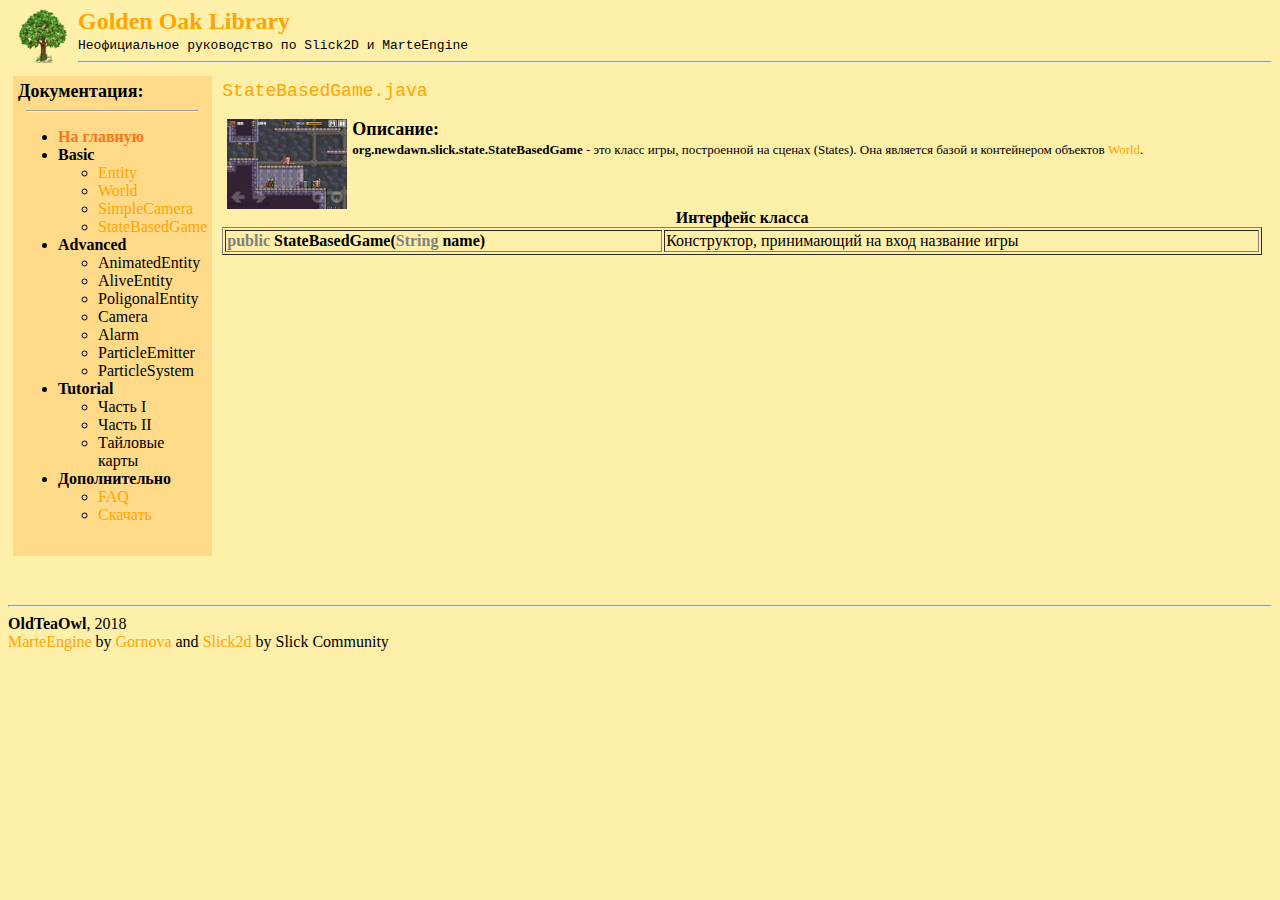
<file: classes/StateBasedGame.html>
<!DOCTYPE html>
<HTML>
    
    <HEAD>
        <TITLE>Entity</TITLE>
        <meta http-equiv="content-type" content="text/html" charset="utf-8">
        <meta name="description" content="MarteEngine library StateBasedGame class">
        <meta name="keywords" content="gamedev, разработка игр, MarteEngine, Slick2d">
        <link rel=stylesheet type="text/css" href="../styles/general.css">
        <link rel=stylesheet type="text/css" href="../styles/sidebar.css">
    </HEAD> 
    
    <body bgcolor="#FEEFA9">
        
    <!--Стандартный хэдер-->
    <a href="../index.html"><img src="../res/oak.png" align="left" width=50 hspace=10 alt="Oak.png">
        <b><font face='Comic Sans MS' size=5 color = "orange">Golden Oak Library</font></b></a>
        <br>
        <font face='Courier New' size=2>Неофициальное руководство по Slick2D и MarteEngine</font>
        <br>
    <hr>
    <!------------------------------------------------------------------------------------------>

    <!----------Боковое меню----------->    
   <table width="100%" cellspacing="5" cellpadding="5" >
   <tr> 
       <td id="sidebar" width=140px><!--#FFD683-->   
            <font face = 'Comic Sans MS' size=4><b>Документация:</b></font>
            <hr width = 90%>
               <UL margin-left: 20px;>
                   <li><b><a href="../index.html"><font color = #FF7220> На главную</font></a></b></li>
                    <li>
                        <b>Basic</b>
                        <ul>
                            <li><a href="Entity.html">Entity</a></li>
                            <li><a href="World.html">World</a></li>
                            <li><a href="simple_camera.html">SimpleCamera</a></li>
                            <li><a href="StateBasedGame.html">StateBasedGame</a></li>
                        </ul>
                    </li>
                    <li>
                        <b>Advanced</b>
                        <ul>
                            <li>AnimatedEntity</li>
                            <li>AliveEntity</li>
                            <li>PoligonalEntity</li>
                            <li>Camera</li>
                            <li>Alarm</li>
                            <li>ParticleEmitter</li>
                            <li>ParticleSystem</li>
                            
                        </ul>
                    </li>
                    <li>
                        <b>Tutorial</b>
                        <ul>
                            <li>Часть I</li>
                            <li>Часть II</li>
                            <li>Тайловые карты</li>
                        </ul>
                    </li>
                    <li>
                        <b>Дополнительно</b>
                        <ul>
                            <li><a href="../articles/faq.html">FAQ</a></li>
                            <li><a href="../articles/download.html">Скачать</a></li>
                        </ul>
                    </li>
                </UL>
           </td>
        

            <!---------Блок с контентом------------>
           <td valign="top">
        <div>
            <div align="left" width = "80%" border-left="40px">
                <a href="https://github.com/Gornova/MarteEngine/blob/master/src/main/java/it/marteEngine/entity/Entity.java">
                <font face='Courier New' size=4>StateBasedGame.java</font></a>
                <br>
                <br>
                    <img src="../res/state_based_game.jpg" align="left" hspace=5 width=120>
                <font face='Comic Sans MS' size=4>
                    <b>Описание:</b>
                </font>
                    <font face='Comic Sans MS' size=2>
                        <br><b>org.newdawn.slick.state.StateBasedGame</b> - это класс игры, построенной на сценах (States). Она является базой и контейнером объектов <a href="World.html">World</a>. 
                    </font>    
                <br>        
                <br>    

        <!--Тут начинается таблица-->        
                <table cols="2" border="1" width=100%>
                    <caption align="left">
                        <b>Интерфейс класса</b>
                    </caption>
                    <tr align="left">
                        <th> 
                            <font color="gray">public </font>StateBasedGame(<font color="gray">String</font> name)
                        </th>
                        <td>
                            Конструктор, принимающий на вход название игры
                        </td>
                    </tr>

                </table>
            </div>
        </div>     
            </td>
        <!--------------------->
       
        <!--Как пользоваться, примеры-->
        <!-- ....... -->
        <!--------------------->
       
        </tr>
        </table>
               
        <br>        
        <br>
        <!---Стандартный футер--->
        <footer>
            <hr>   
            <b>OldTeaOwl</b>, 2018<br>
            <a href="https://github.com/Gornova/MarteEngine">MarteEngine</a> by <a href="https://github.com/Gornova">Gornova</a> and <a href="http://slick.ninjacave.com/">Slick2d</a> by Slick Community
            <br>
            <br>
        </footer>
        <!----------------------->
    </body>        
</HTML>
</file>
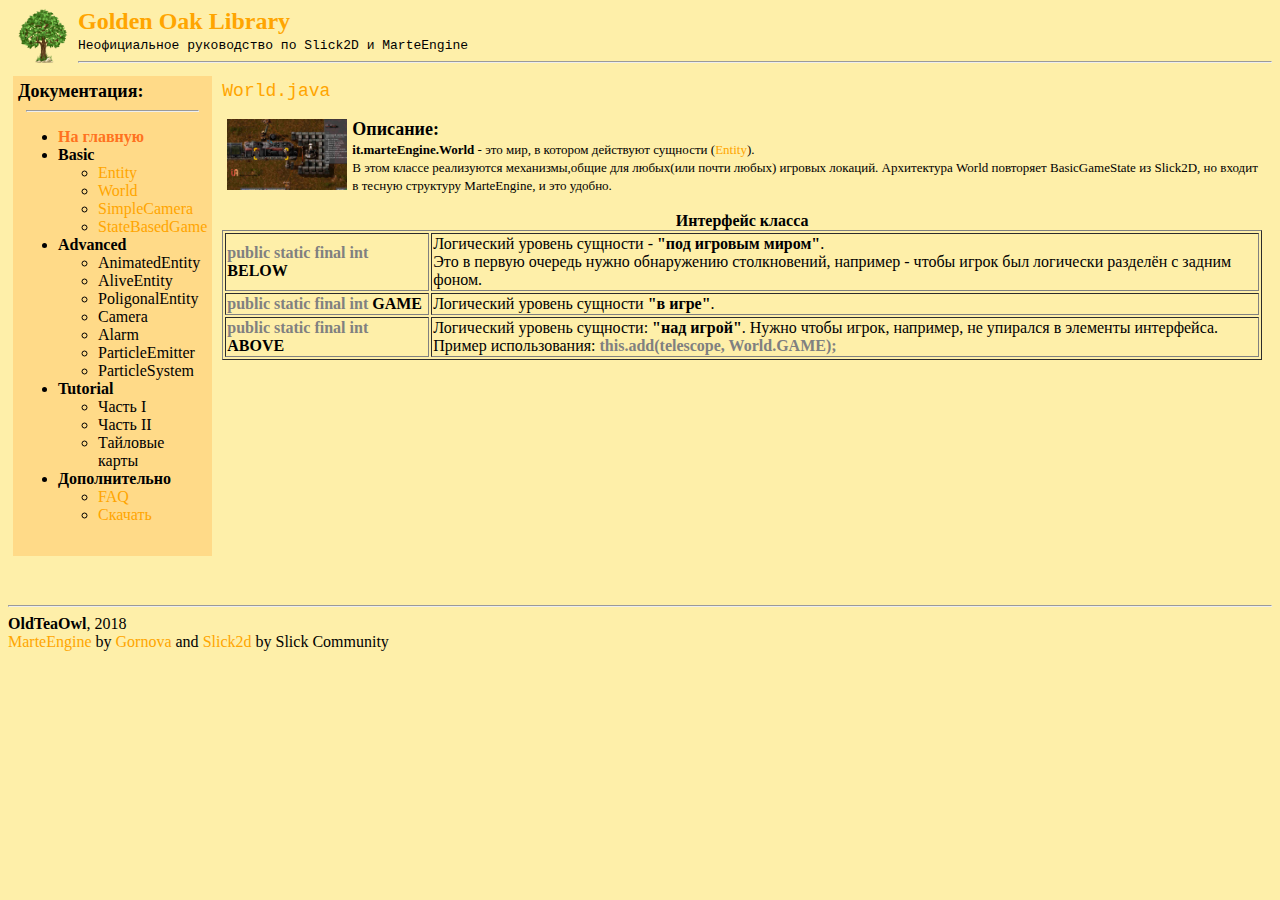
<file: classes/World.html>
<!DOCTYPE html>
<HTML>
    
    <HEAD>
        <TITLE>Entity</TITLE>
        <meta http-equiv="content-type" content="text/html" charset="utf-8">
        <meta name="description" content="MarteEngine library World class">
        <meta name="keywords" content="gamedev, разработка игр, MarteEngine, Slick2d">
        <link rel=stylesheet type="text/css" href="../styles/general.css">
        <link rel=stylesheet type="text/css" href="../styles/sidebar.css">
    </HEAD> 
    
    <body bgcolor="#FEEFA9">
        
    <!--Стандартный хэдер-->
    <a href="../index.html"><img src="../res/oak.png" align="left" width=50 hspace=10 alt="Oak.png">
        <b><font face='Comic Sans MS' size=5 color = "orange">Golden Oak Library</font></b></a>
        <br>
        <font face='Courier New' size=2>Неофициальное руководство по Slick2D и MarteEngine</font>
        <br>
    <hr>
    <!------------------------------------------------------------------------------------------>

    <!----------Боковое меню----------->    
   <table width="100%" cellspacing="5" cellpadding="5" >
   <tr> 
       <td id="sidebar" width=140px><!--#FFD683-->   
            <font face = 'Comic Sans MS' size=4><b>Документация:</b></font>
            <hr width = 90%>
               <UL margin-left: 20px;>
                   <li><b><a href="../index.html"><font color = #FF7220> На главную</font></a></b></li>
                    <li>
                        <b>Basic</b>
                        <ul>
                            <li><a href="Entity.html">Entity</a></li>
                            <li><a href="World.html">World</a></li>
                            <li><a href="simple_camera.html">SimpleCamera</a></li>
                            <li><a href="StateBasedGame.html">StateBasedGame</a></li>
                        </ul>
                    </li>
                    <li>
                        <b>Advanced</b>
                        <ul>
                            <li>AnimatedEntity</li>
                            <li>AliveEntity</li>
                            <li>PoligonalEntity</li>
                            <li>Camera</li>
                            <li>Alarm</li>
                            <li>ParticleEmitter</li>
                            <li>ParticleSystem</li>
                            
                        </ul>
                    </li>
                    <li>
                        <b>Tutorial</b>
                        <ul>
                            <li>Часть I</li>
                            <li>Часть II</li>
                            <li>Тайловые карты</li>
                        </ul>
                    </li>
                    <li>
                        <b>Дополнительно</b>
                        <ul>
                            <li><a href="../articles/faq.html">FAQ</a></li>
                            <li><a href="../articles/download.html">Скачать</a></li>
                        </ul>
                    </li>
                </UL>
           </td>
        

            <!---------Блок с контентом------------>
           <td valign="top">
        <div>
            <div align="left" width = "80%" border-left="40px">
                <a href="https://github.com/Maggistrator/MarteEngine/blob/master/src/main/java/it/marteEngine/World.java">
                <font face='Courier New' size=4>World.java</font></a>
                <br>
                <br>
                    <img src="../res/factorio.jpg" align="left" hspace=5 width=120>
                <font face='Comic Sans MS' size=4>
                    <b>Описание:</b>
                </font>
                    <font face='Comic Sans MS' size=2>
                        <br><b>it.marteEngine.World</b> - это мир, в котором действуют сущности (<a href="Entity.html">Entity</a>).<br>
                        В этом классе реализуются механизмы,общие для любых(или почти любых) игровых локаций.
                        Архитектура World повторяет BasicGameState из Slick2D, но входит в тесную структуру MarteEngine, и это удобно. 
                    </font>    
                <br>        
                <br>    

        <!--Тут начинается таблица-->        
                <table cols="2" border="1" width=100%>
                    <caption align="left">
                        <b>Интерфейс класса</b>
                    </caption>
                    <tr align="left">
                        <th> 
                            <font color="gray">public static final int </font>BELOW
                        </th>
                        <td>
                            Логический уровень сущности - <b>"под игровым миром"</b>.
                            <br>Это в первую очередь нужно обнаружению столкновений, например - чтобы игрок был логически разделён с задним фоном. 
                        </td>
                    </tr>
                    <tr align="left">
                        <th> 
                            <font color="gray">public static final int </font>GAME
                        </th>
                        <td>
                            Логический уровень сущности <b>"в игре"</b>.
                        </td>
                    </tr>
                    <tr align="left">
                        <th> 
                            <font color="gray">public static final int </font>ABOVE
                        </th>
                        <td>
                            Логический уровень сущности: <b>"над игрой"</b>. Нужно чтобы игрок, например, не упирался в элементы интерфейса.
                            <br>Пример использования: <font color=gray><b>this.add(telescope, World.GAME);</b></font>
                        </td>
                    </tr>


                </table>
            </div>
        </div>     
            </td>
        <!--------------------->
       
        <!--Как пользоваться, примеры-->
        <!-- ....... -->
        <!--------------------->
       
        </tr>
        </table>
               
        <br>        
        <br>
        <!---Стандартный футер--->
        <footer>
            <hr>   
            <b>OldTeaOwl</b>, 2018<br>
            <a href="https://github.com/Gornova/MarteEngine">MarteEngine</a> by <a href="https://github.com/Gornova">Gornova</a> and <a href="http://slick.ninjacave.com/">Slick2d</a> by Slick Community
            <br>
            <br>
        </footer>
        <!----------------------->
    </body>        
</HTML>
</file>
<file: styles/sidebar.css>
/*общие параметры сайдбара*/
#sidebar{
    background-color: #FFDA88;
    height: 470px;
    width=140px;
    vertical-align: top;
}

li a{
    text-decoration: none; 
}

li a:hover {
    color: saddlebrown;
}
</file>
<file: styles/general.css>
a{
    text-decoration: none;
    color: orange;
}
</file>
<file: styles/dictionary.css>
DT b a{
    color: darkslategray;
}
</file>
